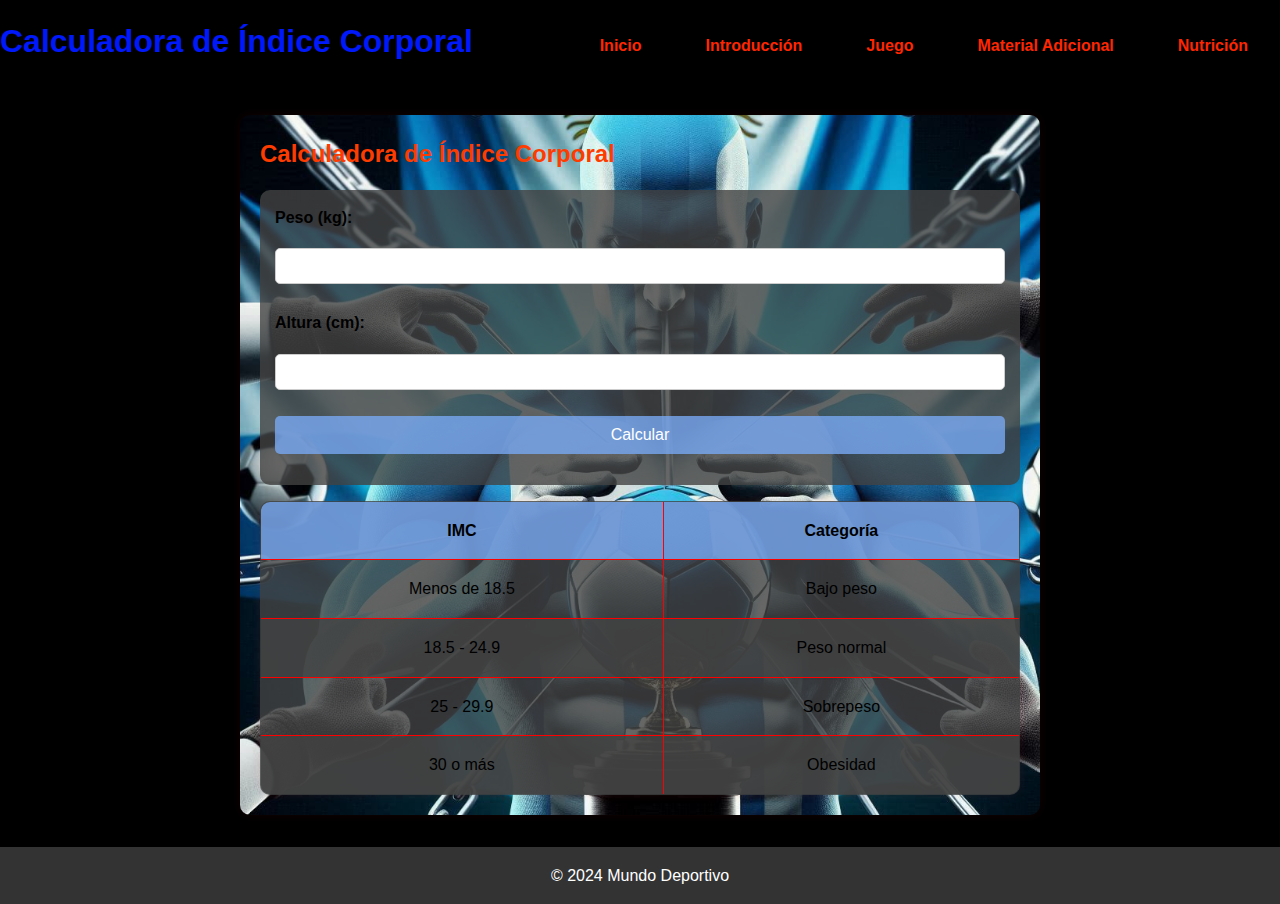
<file: bmi.html>
<!DOCTYPE html>
<html lang="es">
<head>
    <meta charset="UTF-8">
    <meta name="viewport" content="width=device-width, initial-scale=1.0">
    <title>Índice Corporal - Mundo Deportivo</title>
    <link rel="stylesheet" href="styles.css">
</head>
<body>
    <header>
        <h1>Calculadora de Índice Corporal</h1>
        <nav>
            <ul>
                <li><a href="index.html">Inicio</a></li>
                <li><a href="intro.html">Introducción</a></li>
                <li><a href="game.html">Juego</a></li>
                <li><a href="upload.html">Material Adicional</a></li>
                <li><a href="nutrition.html">Nutrición</a></li>
            </ul>
        </nav>
    </header>
    <section id="bmi">
        <h2>Calculadora de Índice Corporal</h2>
        <form id="bmiForm">
            <label for="weight">Peso (kg):</label>
            <input type="number" id="weight" required>
            <label for="height">Altura (cm):</label>
            <input type="number" id="height" required>
            <button type="submit">Calcular</button>
        </form>
        <p id="bmiResult"></p>
        <table id="bmiTable">
            <thead>
                <tr>
                    <th>IMC</th>
                    <th>Categoría</th>
                </tr>
            </thead>
            <tbody>
                <tr>
                    <td>Menos de 18.5</td>
                    <td>Bajo peso</td>
                </tr>
                <tr>
                    <td>18.5 - 24.9</td>
                    <td>Peso normal</td>
                </tr>
                <tr>
                    <td>25 - 29.9</td>
                    <td>Sobrepeso</td>
                </tr>
                <tr>
                    <td>30 o más</td>
                    <td>Obesidad</td>
                </tr>
            </tbody>
        </table>
    </section>
    <footer>
        <p>&copy; 2024 Mundo Deportivo</p>
    </footer>
    <script src="bmi.js"></script>
</body>
</html>
</file>
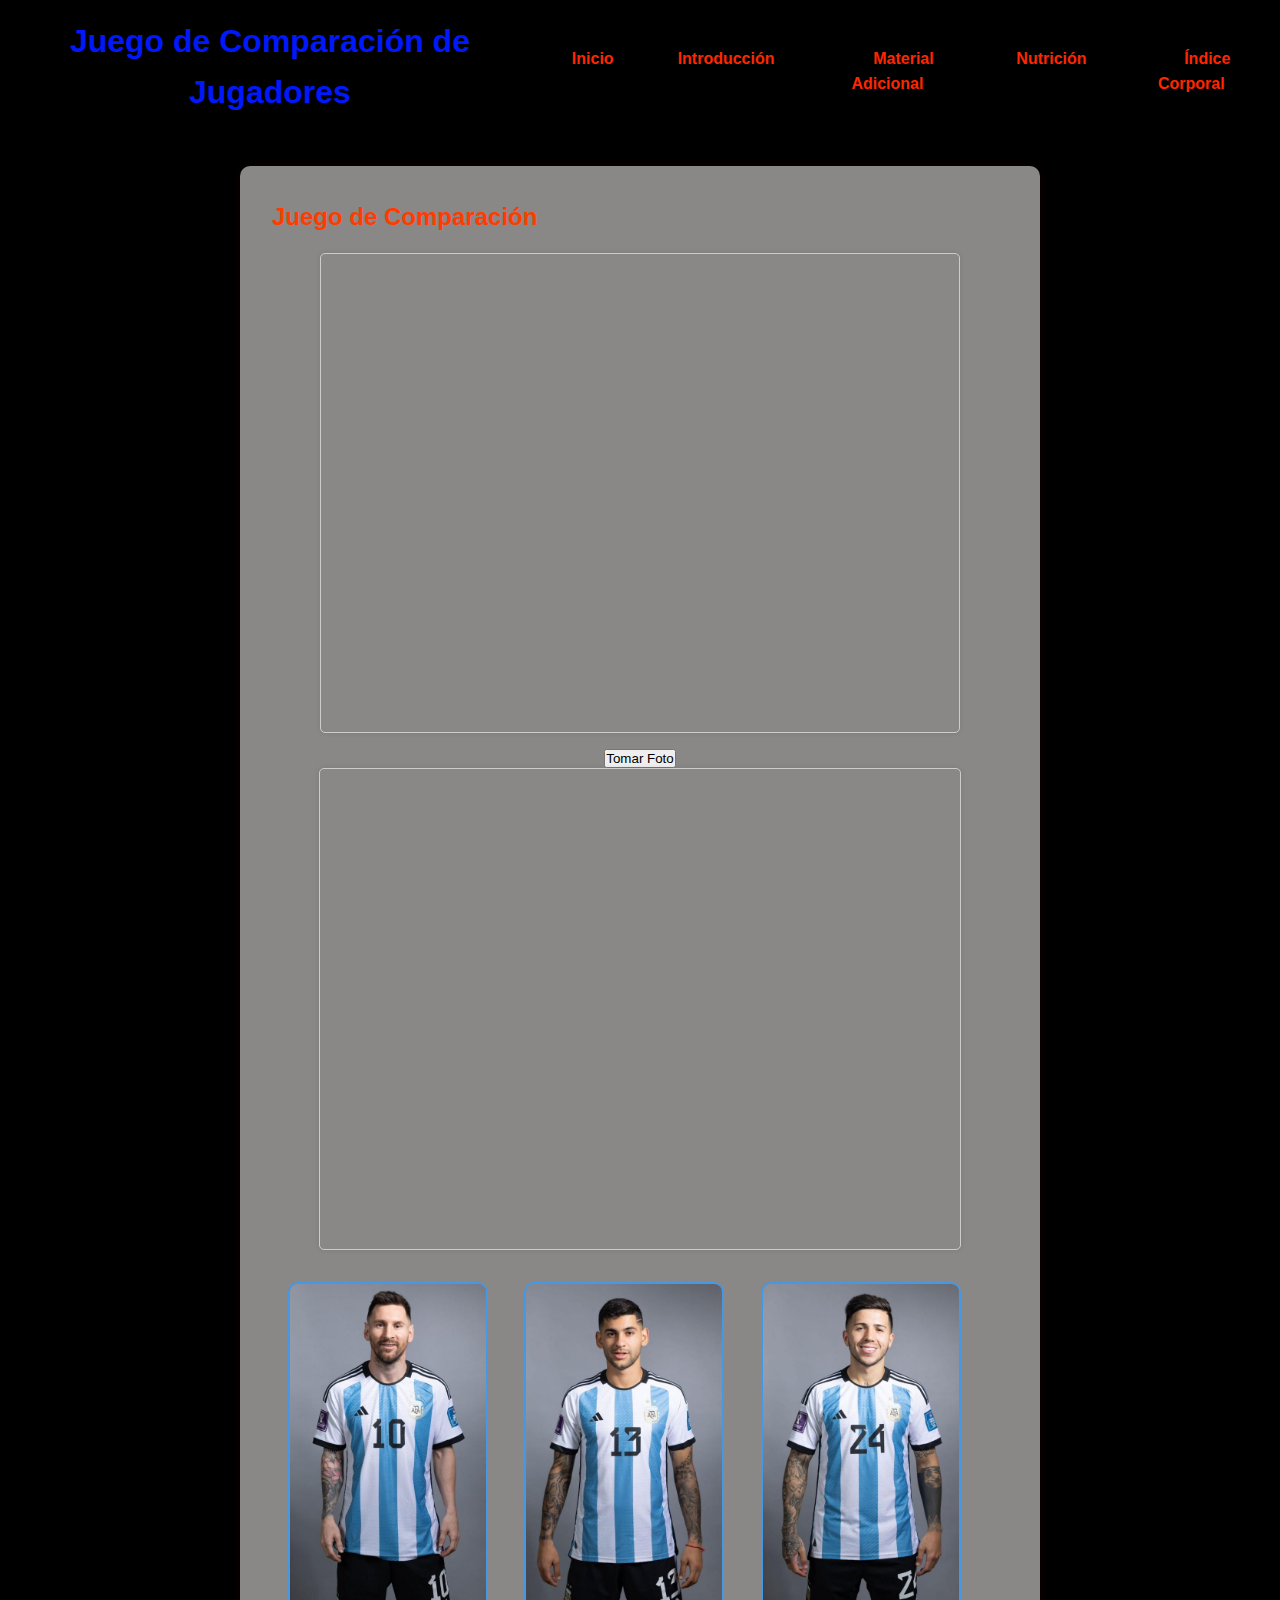
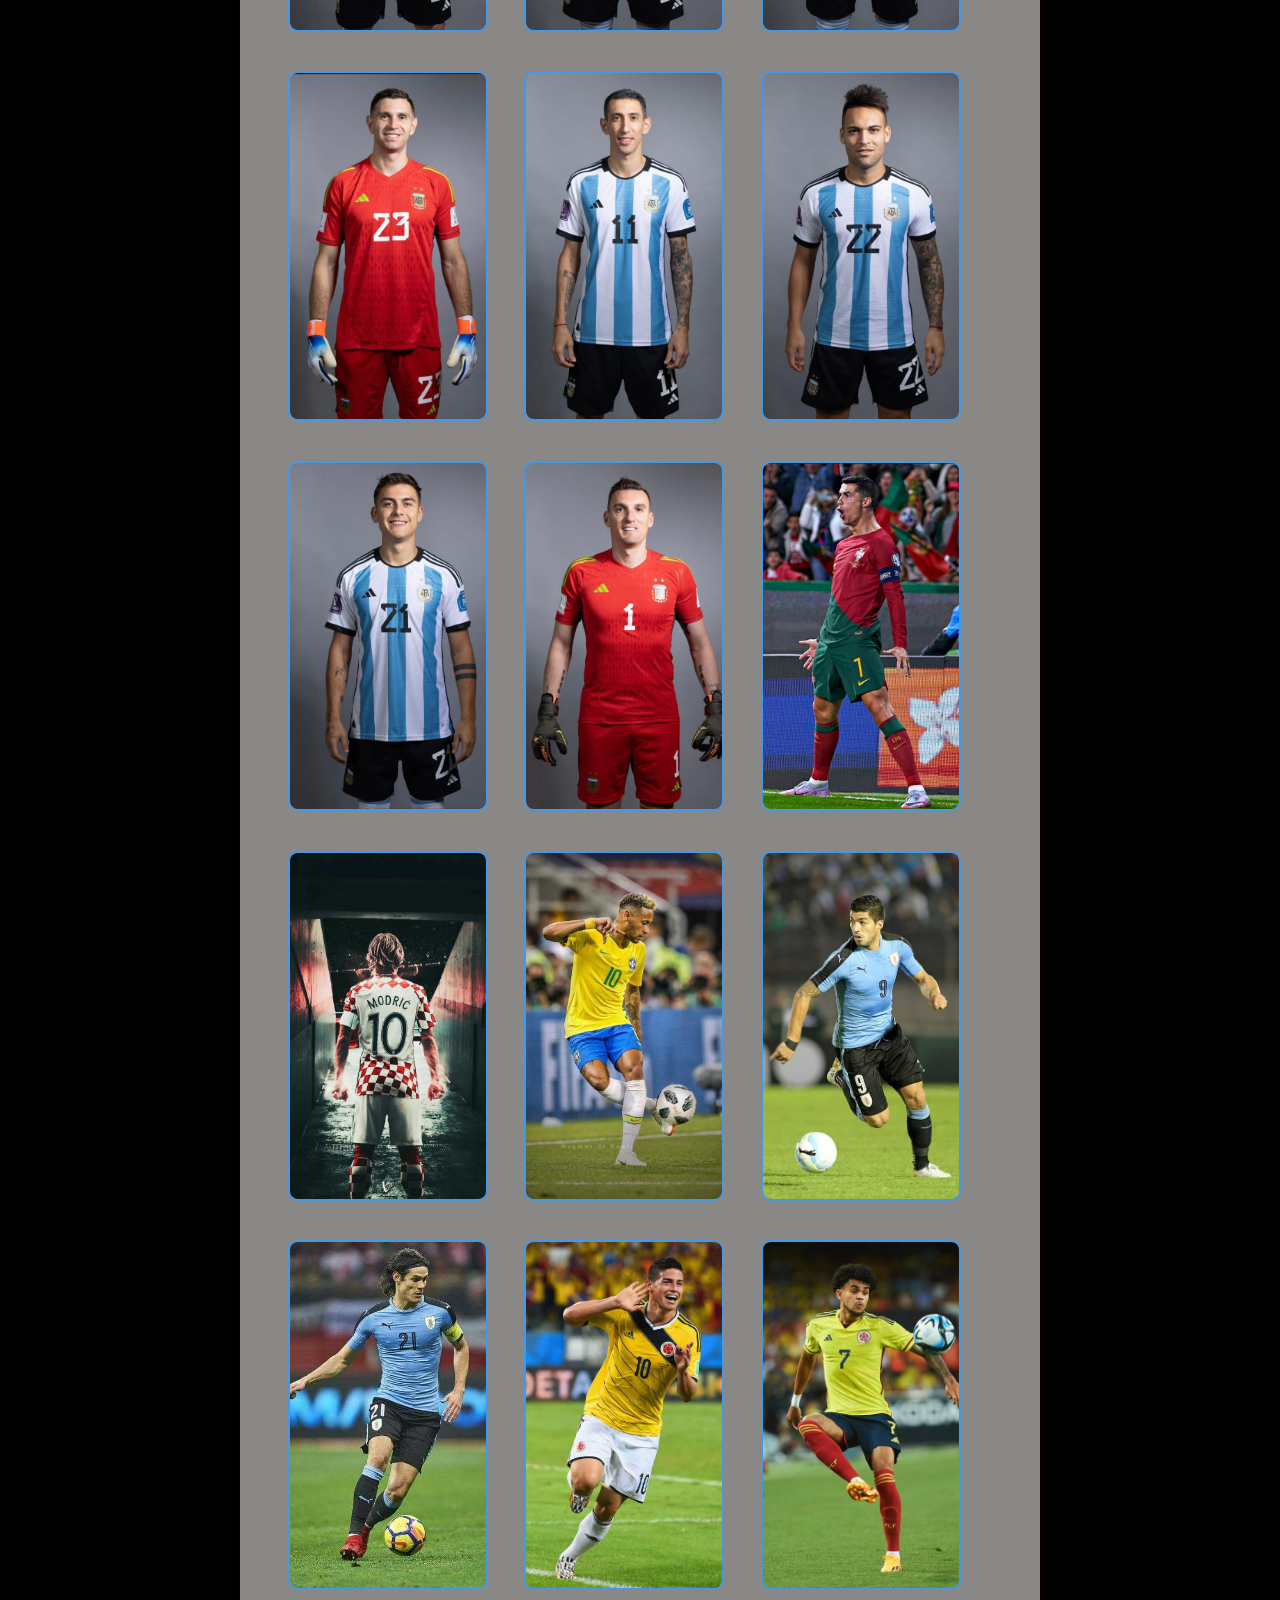
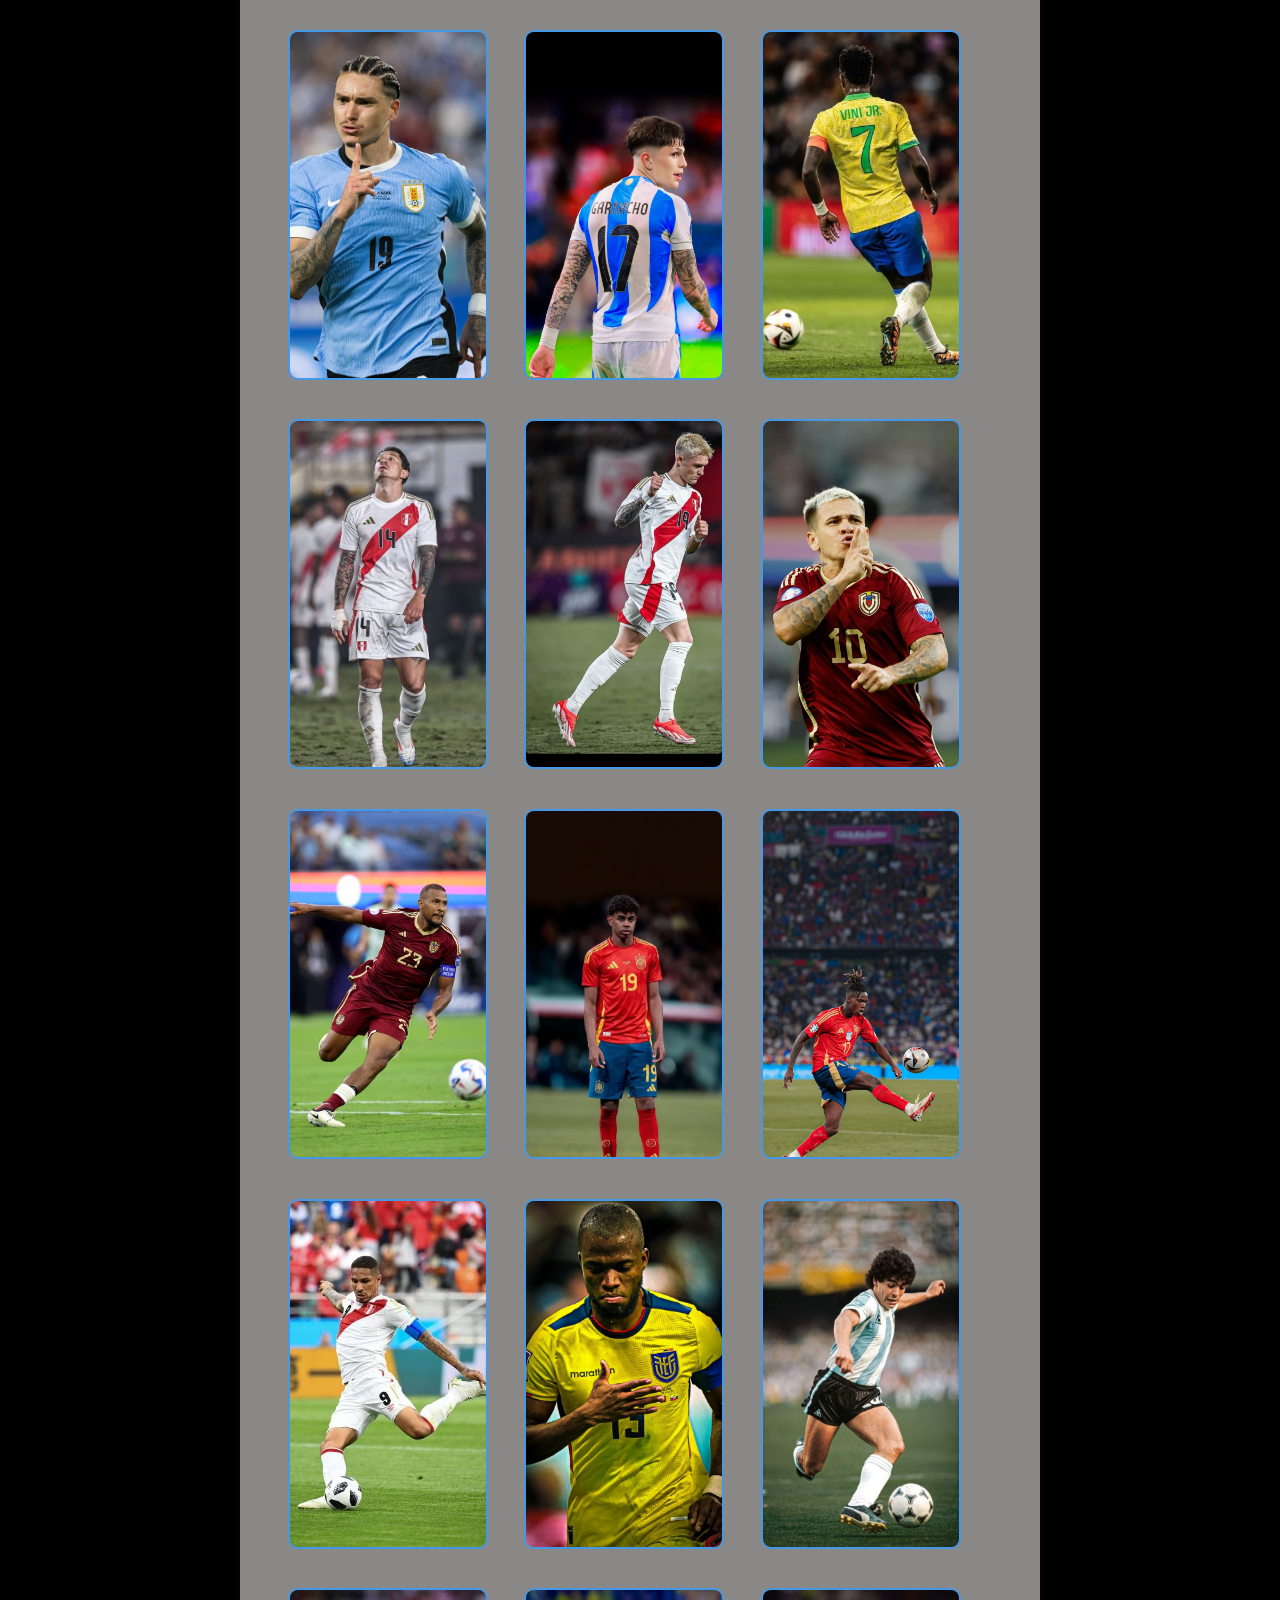
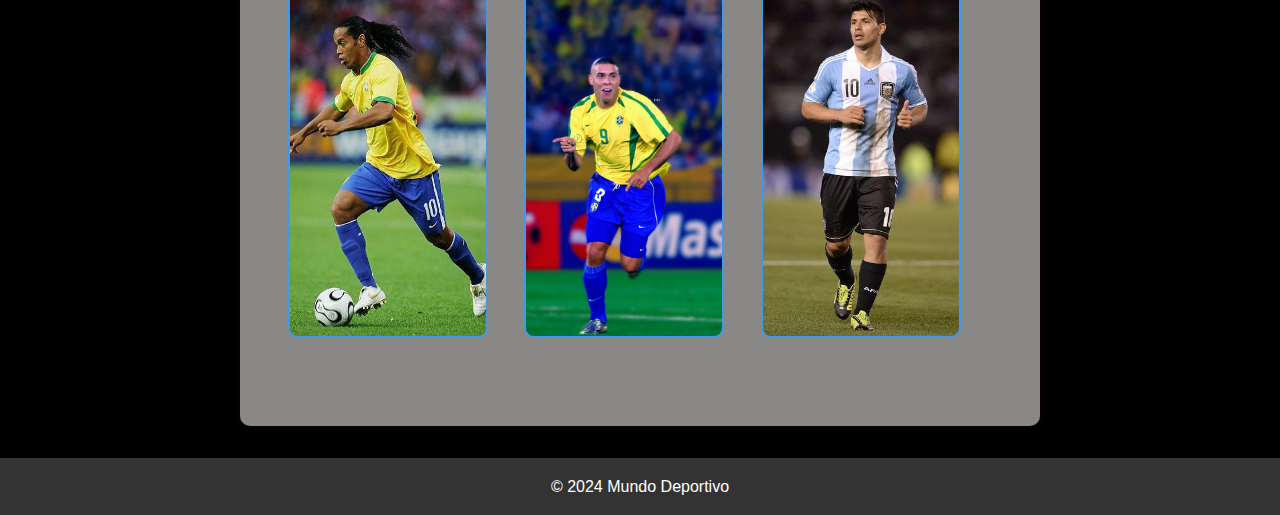
<file: game.html>
<!DOCTYPE html>
<html lang="es">
<head>
    <meta charset="UTF-8">
    <meta name="viewport" content="width=device-width, initial-scale=1.0">
    <title>Juego - Mundo Deportivo</title>
    <link rel="stylesheet" href="styles.css">
</head>
<body>
    <header>
        <h1>Juego de Comparación de Jugadores</h1>
        <nav>
            <ul>
                <li><a href="index.html">Inicio</a></li>
                <li><a href="intro.html">Introducción</a></li>
                <li><a href="upload.html">Material Adicional</a></li>
                <li><a href="nutrition.html">Nutrición</a></li>
                <li><a href="bmi.html">Índice Corporal</a></li>
            </ul>
        </nav>
    </header>
    <section id="game">
        <h2>Juego de Comparación</h2>
        <div id="gameArea">
            <video id="camera" width="640" height="480" autoplay></video>
            <button id="captureButton">Tomar Foto</button>
            <canvas id="photoCanvas" width="640" height="480"></canvas>
            <div id="playerImages">
                <img src="Lionel Messi.jpg" alt="Lionel Messi" class="player-img" data-description="Lionel Messi es un futbolista argentino considerado uno de los mejores de todos los tiempos. 'Nunca dejes de luchar por tus sueños, incluso cuando todo parece imposible.'">
                <img src="Cristian Romero.jpg" alt="Cristian Romero" class="player-img" data-description="Cristian Romero es un defensor central argentino conocido por su gran habilidad defensiva. 'La disciplina es el puente entre tus metas y tus logros.'">
                <img src="Enzo Fernández.jpg" alt="Enzo Fernández" class="player-img" data-description="Enzo Fernández es un joven mediocampista argentino con un gran futuro. 'La perseverancia es el secreto del éxito.'">
                <img src="Dibu_Martinez.jpg" alt="Dibu Martínez" class="player-img" data-description="Dibu Martínez es un portero argentino destacado por sus habilidades y su carisma. 'El éxito es la suma de pequeños esfuerzos repetidos día tras día.'">
                <img src="Angel Di María.jpg" alt="Ángel Di María" class="player-img" data-description="Ángel Di María es un extremo argentino conocido por su velocidad y capacidad de regate. 'La grandeza no se mide por lo que logras, sino por los obstáculos que superas.'">
                <img src="Lautaro Martínez.jpg" alt="Lautaro Martínez" class="player-img" data-description="Lautaro Martínez es un delantero argentino con gran capacidad goleadora. 'El talento gana juegos, pero el trabajo en equipo y la inteligencia ganan campeonatos.'">
                <img src="Paulo Dybala.jpg" alt="Paulo Dybala" class="player-img" data-description="Paulo Dybala es un delantero argentino conocido por su técnica y habilidades ofensivas. 'El éxito es la habilidad de ir de un fracaso a otro sin perder el entusiasmo.'">
                <img src="Franco Armani.jpg" alt="Franco Armani" class="player-img" data-description="Franco Armani es un portero argentino reconocido por sus reflejos y capacidad bajo los tres palos. 'La diferencia entre lo ordinario y lo extraordinario es ese pequeño extra.'">
                <img src="cr_7.jpg" alt="Cristiano Ronaldo" class="player-img" data-description="CR7, conocido como Cristiano Ronaldo, es uno de los futbolistas más exitosos y reconocidos del mundo. 'Tu amor propio nunca debe depender de las opiniones de los demás.'">
                <img src="Modric.jpg" alt="Luka Modrić" class="player-img" data-description="Luka Modrić es un mediocampista croata reconocido por su visión de juego y técnica impecable. 'El esfuerzo constante y la dedicación superan al talento innato.'">
                <img src="neymar_jrr.jpg" alt="Neymar Jr." class="player-img" data-description="Neymar Jr. es un delantero brasileño conocido por su habilidad y creatividad en el campo. 'Cree en ti mismo y serás imparable.'">
                <img src="Suarez_.jpg" alt="Luis Suárez" class="player-img" data-description="Luis Suárez es un delantero uruguayo famoso por su instinto goleador. 'La pasión es lo que te hará levantarte cuando todo parece perdido.'">
                <img src="cavani_.jpg" alt="Edinson Cavani" class="player-img" data-description="Edinson Cavani es un delantero uruguayo conocido por su capacidad para anotar en momentos cruciales. 'Nunca te rindas, porque nunca sabes si el próximo intento será el que funcione.'">
                <img src="james_.jpg" alt="James Rodríguez" class="player-img" data-description="James Rodríguez es un mediocampista colombiano destacado por su visión de juego y precisión. 'El trabajo duro supera al talento cuando el talento no trabaja duro.'">
                <img src="luis_diaz.jpg" alt="Luis Díaz" class="player-img" data-description="Luis Díaz es un extremo colombiano que se destaca por su velocidad y habilidades de dribbling. 'La única manera de hacer un gran trabajo es amar lo que haces.'">
                <img src="nunez.jpg" alt="Darwin Núñez" class="player-img" data-description="Darwin Núñez es un delantero uruguayo con gran potencial y capacidad de finalización. 'El dolor que sientes hoy será la fuerza que sientas mañana.'">
                <img src="garnacho.jpg" alt="Alejandro Garnacho" class="player-img" data-description="Alejandro Garnacho es un joven talento argentino con un futuro prometedor. 'El éxito es la suma de pequeños esfuerzos repetidos día tras día.'">
                <img src="vini-jr.jpg" alt="Vinícius Jr." class="player-img" data-description="Vinícius Jr. es un extremo brasileño conocido por su velocidad y habilidad en el uno contra uno. 'La práctica no te hace perfecto, te hace mejor.'">
                <img src="lapadula.jpg" alt="Gianluca Lapadula" class="player-img" data-description="Gianluca Lapadula es un delantero peruano-italiano conocido por su habilidad para anotar. 'La perseverancia es el secreto del éxito.'">
                <img src="sonne.jpg" alt="Heung-min Son" class="player-img" data-description="Heung-min Son es un extremo surcoreano reconocido por su velocidad y capacidad de finalización. 'No sueñes con el éxito, trabaja para alcanzarlo.'">
                <img src="soteldo.jpg" alt="Yeferson Soteldo" class="player-img" data-description="Yeferson Soteldo es un extremo venezolano conocido por su habilidad en el regate. 'La grandeza no se mide por lo que logras, sino por los obstáculos que superas.'">
                <img src="salomon_rodon.jpg" alt="Salomón Rondón" class="player-img" data-description="Salomón Rondón es un delantero venezolano conocido por su fortaleza física y capacidad goleadora. 'El talento gana juegos, pero el trabajo en equipo y la inteligencia ganan campeonatos.'">
                <img src="lamine.jpg" alt="Lamine Yamal" class="player-img" data-description="Lamine Yamal es un joven talento español conocido por su gran habilidad técnica. 'El éxito es la habilidad de ir de un fracaso a otro sin perder el entusiasmo.'">
                <img src="willams.jpg" alt="Iñaki Williams" class="player-img" data-description="Iñaki Williams es un delantero español conocido por su velocidad y fortaleza física. 'La diferencia entre lo ordinario y lo extraordinario es ese pequeño extra.'">
                <img src="paolo.jpg" alt="Paolo Guerrero" class="player-img" data-description="Paolo Guerrero es un delantero peruano reconocido por su capacidad goleadora en momentos clave. 'Nunca dejes de luchar por tus sueños, incluso cuando todo parece imposible.'">
                <img src="enner.jpg" alt="Enner Valencia" class="player-img" data-description="Enner Valencia es un delantero ecuatoriano conocido por su velocidad y capacidad goleadora. 'Cree en ti mismo y serás imparable.'">
                <img src="diego.jpg" alt="Diego Forlán" class="player-img" data-description="Diego Forlán es un exdelantero uruguayo conocido por su precisión y capacidad goleadora. 'La pasión es lo que te hará levantarte cuando todo parece perdido.'">
                <img src="ronaldhino.jpg" alt="Ronaldinho" class="player-img" data-description="Ronaldinho es un exfutbolista brasileño conocido por su magia y alegría en el campo. 'Nunca te rindas, porque nunca sabes si el próximo intento será el que funcione.'">
                <img src="ronaldo_nazario.jpg" alt="Ronaldo Nazário" class="player-img" data-description="Ronaldo Nazário es un exdelantero brasileño considerado uno de los mejores de todos los tiempos. 'El trabajo duro supera al talento cuando el talento no trabaja duro.'">
                <img src="aguero.jpg" alt="Sergio Agüero" class="player-img" data-description="Sergio Agüero es un exdelantero argentino conocido por su habilidad para anotar goles importantes. 'La única manera de hacer un gran trabajo es amar lo que haces.'">                
                <!-- Agrega más imágenes según sea necesario -->
            </div>
        </div>
        <div id="comparisonResult"></div>
    </section>
    <footer>
        <p>&copy; 2024 Mundo Deportivo</p>
    </footer>
    <script src="game.js"></script>
</body>
</html>
</file>
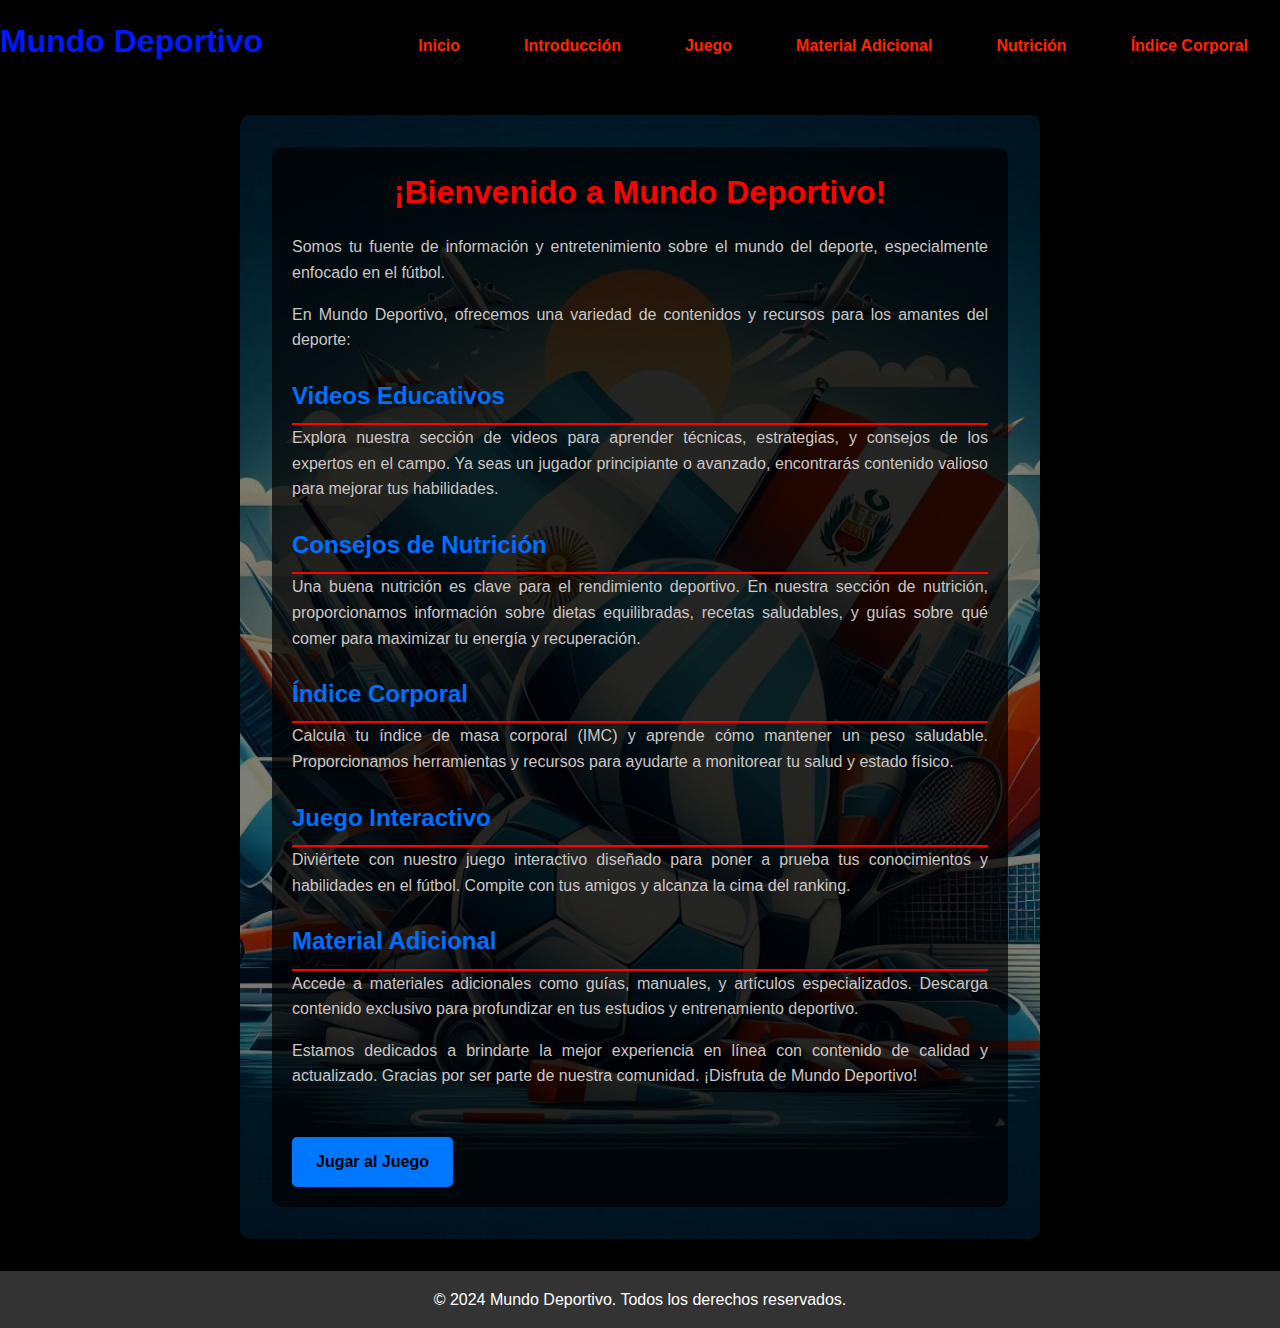
<file: intro.html>
<!DOCTYPE html>
<html lang="es">
<head>
    <meta charset="UTF-8">
    <meta name="viewport" content="width=device-width, initial-scale=1.0">
    <title>Mundo Deportivo - Introducción</title>
    <link rel="stylesheet" href="styles.css">
</head>
<body>
    <header>
        <h1>Mundo Deportivo</h1>
        <nav>
            <ul>
                <li><a href="index.html">Inicio</a></li>
                <li><a href="intro.html">Introducción</a></li>
                <li><a href="game.html">Juego</a></li>
                <li><a href="upload.html">Material Adicional</a></li>
                <li><a href="nutrition.html">Nutrición</a></li>
                <li><a href="bmi.html">Índice Corporal</a></li>
            </ul>
        </nav>
    </header>
    
    <section id="intro">
        <div class="background-overlay"></div>
        <div class="intro-content">
            <h2>¡Bienvenido a Mundo Deportivo!</h2>
            <p>Somos tu fuente de información y entretenimiento sobre el mundo del deporte, especialmente enfocado en el fútbol.</p>
            <p>En Mundo Deportivo, ofrecemos una variedad de contenidos y recursos para los amantes del deporte:</p>
            
            <h3>Videos Educativos</h3>
            <p>Explora nuestra sección de videos para aprender técnicas, estrategias, y consejos de los expertos en el campo. Ya seas un jugador principiante o avanzado, encontrarás contenido valioso para mejorar tus habilidades.</p>
            
            <h3>Consejos de Nutrición</h3>
            <p>Una buena nutrición es clave para el rendimiento deportivo. En nuestra sección de nutrición, proporcionamos información sobre dietas equilibradas, recetas saludables, y guías sobre qué comer para maximizar tu energía y recuperación.</p>
            
            <h3>Índice Corporal</h3>
            <p>Calcula tu índice de masa corporal (IMC) y aprende cómo mantener un peso saludable. Proporcionamos herramientas y recursos para ayudarte a monitorear tu salud y estado físico.</p>
            
            <h3>Juego Interactivo</h3>
            <p>Diviértete con nuestro juego interactivo diseñado para poner a prueba tus conocimientos y habilidades en el fútbol. Compite con tus amigos y alcanza la cima del ranking.</p>
            
            <h3>Material Adicional</h3>
            <p>Accede a materiales adicionales como guías, manuales, y artículos especializados. Descarga contenido exclusivo para profundizar en tus estudios y entrenamiento deportivo.</p>
            
            <p>Estamos dedicados a brindarte la mejor experiencia en línea con contenido de calidad y actualizado. Gracias por ser parte de nuestra comunidad. ¡Disfruta de Mundo Deportivo!</p>
            
            <a href="game.html" class="btn">Jugar al Juego</a>
        </div>
    </section>
    
    <footer>
        <p>&copy; 2024 Mundo Deportivo. Todos los derechos reservados.</p>
    </footer>
</body>
</html>
</file>
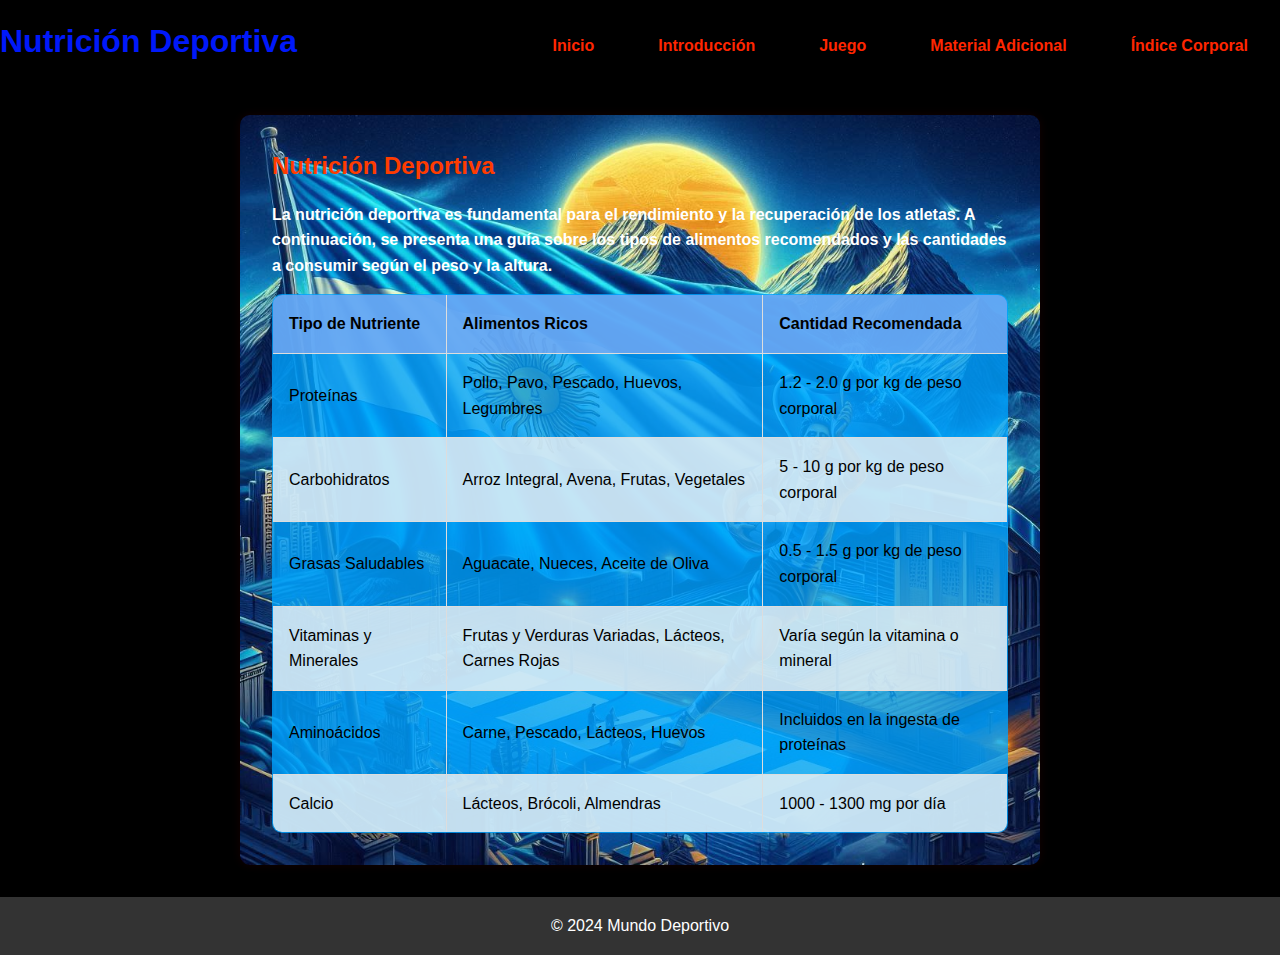
<file: nutrition.html>
<!DOCTYPE html>
<html lang="es">
<head>
    <meta charset="UTF-8">
    <meta name="viewport" content="width=device-width, initial-scale=1.0">
    <title>Nutrición - Mundo Deportivo</title>
    <link rel="stylesheet" href="styles.css">
</head>
<body>
    <header>
        <h1>Nutrición Deportiva</h1>
        <nav>
            <ul>
                <li><a href="index.html">Inicio</a></li>
                <li><a href="intro.html">Introducción</a></li>
                <li><a href="game.html">Juego</a></li>
                <li><a href="upload.html">Material Adicional</a></li>
                <li><a href="bmi.html">Índice Corporal</a></li>
            </ul>
        </nav>
    </header>
    <section id="nutrition">
        <h2>Nutrición Deportiva</h2>
        <p><strong>La nutrición deportiva es fundamental para el rendimiento y la recuperación de los atletas. A continuación, se presenta una guía sobre los tipos de alimentos recomendados y las cantidades a consumir según el peso y la altura.</strong></p>
        <table id="nutritionTable">
            <thead>
                <tr>
                    <th>Tipo de Nutriente</th>
                    <th>Alimentos Ricos</th>
                    <th>Cantidad Recomendada</th>
                </tr>
            </thead>
            <tbody>
                <tr>
                    <td>Proteínas</td>
                    <td>Pollo, Pavo, Pescado, Huevos, Legumbres</td>
                    <td>1.2 - 2.0 g por kg de peso corporal</td>
                </tr>
                <tr>
                    <td>Carbohidratos</td>
                    <td>Arroz Integral, Avena, Frutas, Vegetales</td>
                    <td>5 - 10 g por kg de peso corporal</td>
                </tr>
                <tr>
                    <td>Grasas Saludables</td>
                    <td>Aguacate, Nueces, Aceite de Oliva</td>
                    <td>0.5 - 1.5 g por kg de peso corporal</td>
                </tr>
                <tr>
                    <td>Vitaminas y Minerales</td>
                    <td>Frutas y Verduras Variadas, Lácteos, Carnes Rojas</td>
                    <td>Varía según la vitamina o mineral</td>
                </tr>
                <tr>
                    <td>Aminoácidos</td>
                    <td>Carne, Pescado, Lácteos, Huevos</td>
                    <td>Incluidos en la ingesta de proteínas</td>
                </tr>
                <tr>
                    <td>Calcio</td>
                    <td>Lácteos, Brócoli, Almendras</td>
                    <td>1000 - 1300 mg por día</td>
                </tr>
            </tbody>
        </table>
    </section>
    <footer>
        <p>&copy; 2024 Mundo Deportivo</p>
    </footer>
</body>
</html>
</file>
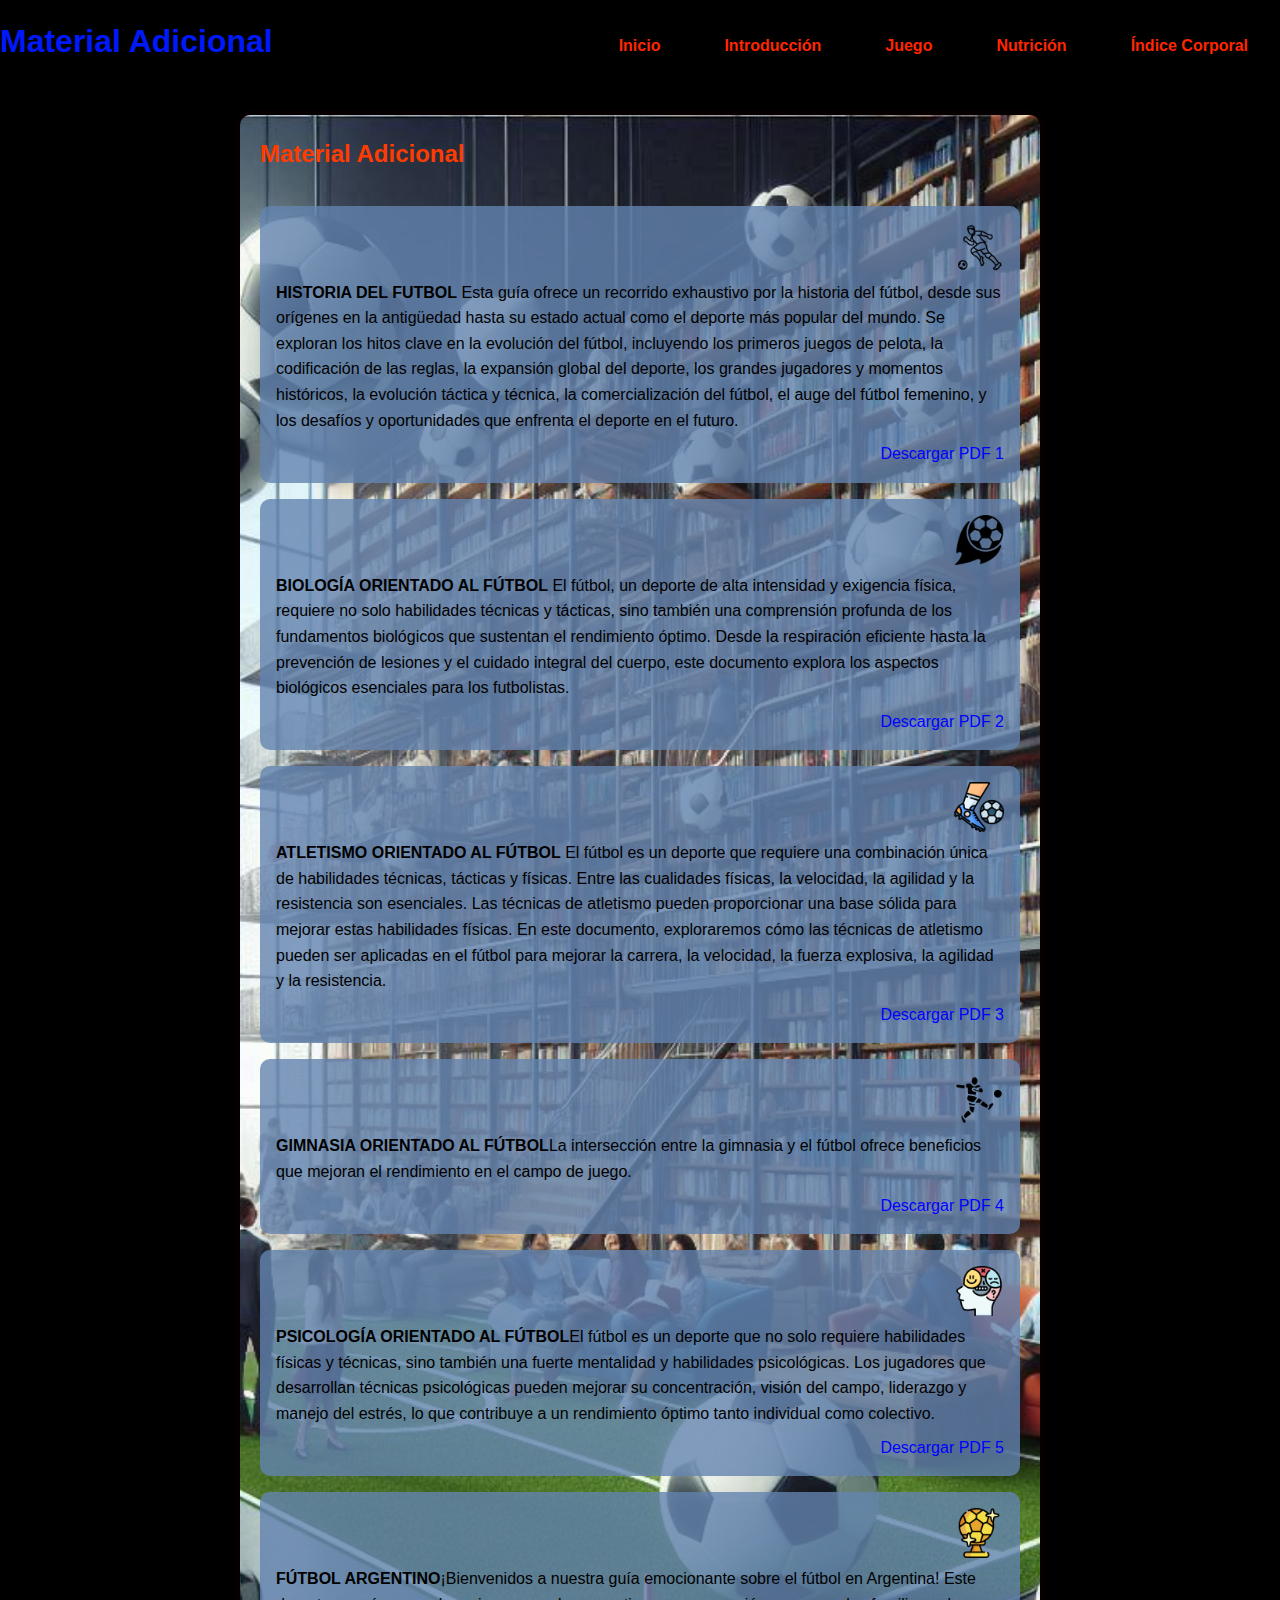
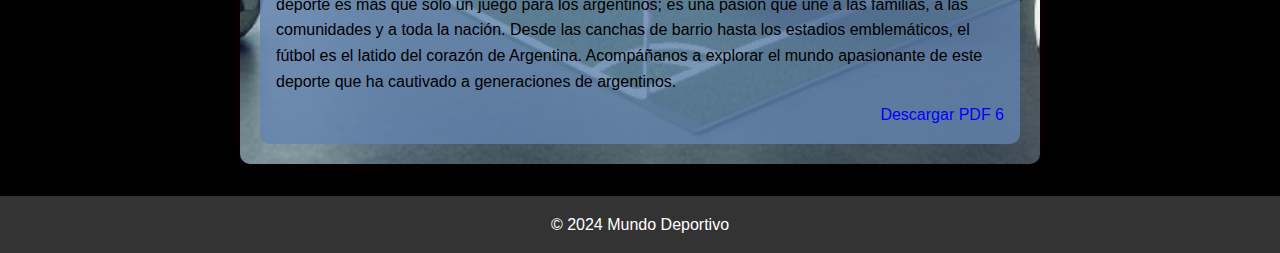
<file: upload.html>
<!DOCTYPE html>
<html lang="es">
<head>
    <meta charset="UTF-8">
    <meta name="viewport" content="width=device-width, initial-scale=1.0">
    <title>Material Adicional - Mundo Deportivo</title>
    <link rel="stylesheet" href="styles.css">
</head>
<body>
    <header>
        <h1>Material Adicional</h1>
        <nav>
            <ul>
                <li><a href="index.html">Inicio</a></li>
                <li><a href="intro.html">Introducción</a></li>
                <li><a href="game.html">Juego</a></li>
                <li><a href="nutrition.html">Nutrición</a></li>
                <li><a href="bmi.html">Índice Corporal</a></li>
            </ul>
        </nav>
    </header>
    <section id="additional-material">
        <h2>Material Adicional</h2>
        <div class="material-item">
            <img src="jugador-de-futbol.png" alt="Imagen del jugador de futbol">
            <p> <strong>HISTORIA DEL FUTBOL</strong> Esta guía ofrece un recorrido exhaustivo por la historia del fútbol, desde sus orígenes en la antigüedad hasta su estado actual como el deporte más popular del mundo. Se exploran los hitos clave en la evolución del fútbol, incluyendo los primeros juegos de pelota, la codificación de las reglas, la expansión global del deporte, los grandes jugadores y momentos históricos, la evolución táctica y técnica, la comercialización del fútbol, el auge del fútbol femenino, y los desafíos y oportunidades que enfrenta el deporte en el futuro.</p>
            <a href="https://drive.google.com/file/d/1Jh9tfPGUy6zw1Ol-aMIdzN0XRU51Ec8D/view?usp=sharing">Descargar PDF 1</a>
        </div>
        <div class="material-item">
            <img src="biologico.png" alt="Imagen de fundamentos biologicos">
            <p><strong>BIOLOGÍA ORIENTADO AL FÚTBOL</strong> El fútbol, un deporte de alta intensidad y exigencia física, requiere no solo habilidades técnicas y tácticas, sino también una comprensión profunda de los fundamentos biológicos que sustentan el rendimiento óptimo. Desde la respiración eficiente hasta la prevención de lesiones y el cuidado integral del cuerpo, este documento explora los aspectos biológicos esenciales para los futbolistas.</p>
            <a href="https://drive.google.com/file/d/1dh65r-Cv_Vlney72qWmimDcRCq1ZMw8z/view?usp=sharing">Descargar PDF 2</a>
        </div>
        <div class="material-item">
            <img src="atletismo.png" alt="Imagen de atletismo">
            <p><strong>ATLETISMO ORIENTADO AL FÚTBOL</strong> El fútbol es un deporte que requiere una combinación única de habilidades técnicas, tácticas y físicas. Entre las cualidades físicas, la velocidad, la agilidad y la resistencia son esenciales. Las técnicas de atletismo pueden proporcionar una base sólida para mejorar estas habilidades físicas. En este documento, exploraremos cómo las técnicas de atletismo pueden ser aplicadas en el fútbol para mejorar la carrera, la velocidad, la fuerza explosiva, la agilidad y la resistencia.</p>
            <a href="https://drive.google.com/file/d/1ohllw_0BUVuwQQRObGaAwfNrVYlRWMha/view?usp=sharing">Descargar PDF 3</a>
        </div>
        <div class="material-item">
            <img src="gimnasia.png" alt="Imagen de gimnasia">
            <p><strong>GIMNASIA ORIENTADO AL FÚTBOL</strong>La intersección entre la gimnasia y el fútbol ofrece beneficios que mejoran el rendimiento en el campo de juego.</p>
            <a href="https://drive.google.com/file/d/1MfZ5uFNoON4s4nNfSSifzEsRdo04ccBi/view?usp=sharing">Descargar PDF 4</a>
        </div>
        <div class="material-item">
            <img src="psicologia.png" alt="Imagen de psicologia">
            <p><strong>PSICOLOGÍA ORIENTADO AL FÚTBOL</strong>El fútbol es un deporte que no solo requiere habilidades físicas y técnicas, sino también una fuerte mentalidad y habilidades psicológicas. Los jugadores que desarrollan técnicas psicológicas pueden mejorar su concentración, visión del campo, liderazgo y manejo del estrés, lo que contribuye a un rendimiento óptimo tanto individual como colectivo.</p>
            <a href="https://drive.google.com/file/d/1yB6F2tgrTGBXCOFeEdOvff4zyFJyZBxZ/view?usp=sharing">Descargar PDF 5</a>
        </div>
        <div class="material-item">
            <img src="premio-de-futbol.png" alt="Imagen de premio de futbol">
            <p><strong>FÚTBOL ARGENTINO</strong>¡Bienvenidos a nuestra guía emocionante sobre el fútbol en Argentina! Este deporte es más que solo un juego para los argentinos; es una pasión que une a las familias, a las comunidades y a toda la nación. Desde las canchas de barrio hasta los estadios emblemáticos, el fútbol es el latido del corazón de Argentina. Acompáñanos a explorar el mundo apasionante de este deporte que ha cautivado a generaciones de argentinos.</p>
            <a href="https://drive.google.com/file/d/1d321Cfm9NuQZd4vgmMMoQdYdtxMqd3Nf/view?usp=sharing">Descargar PDF 6</a>
        </div>
        <!-- Añade más elementos de material aquí -->
    </section>
    <footer>
        <p>&copy; 2024 Mundo Deportivo</p>
    </footer>
</body>
</html>
</file>
<file: styles.css>
/* Reset de márgenes y paddings */
* {
    margin: 0;
    padding: 0;
    box-sizing: border-box;
}

/* Estilos del cuerpo */
body {
    font-family: 'Arial', sans-serif;
    background-color: #000000;
    color: #ffffff;
    line-height: 1.6;
}

/* Encabezado */
header {
    background-color: #000000;
    color: #0019fa;
    padding: 1rem 0;
    text-align: center;
    margin-bottom: 1.5rem;
    display: flex;
    justify-content: space-between;
    align-items: center;
}

header .logo {
    max-height: 50px;
    margin-right: 1rem;
}

header h1 {
    margin-bottom: 0.5rem;
}

/* Estilos del menú de navegación */
nav ul {
    list-style: none;
    padding: 0;
    display: flex;
    justify-content: center;
    background-color: #000000; /* Fondo negro del menú */
}

nav ul li {
    margin: 0 1em;
}

nav ul li a {
    color: #ffffff; /* Color de texto blanco */
    text-decoration: none;
    font-weight: bold;
    padding: 0.5rem 1rem;
    transition: background-color 0.3s, color 0.3s;
}

nav ul li a:hover {
    background-color: #eff5ff; /* Fondo blanco al pasar el cursor */
    color: #ff0000; /* Color de texto naranja al pasar el cursor */
    border-radius: 5px;
}


/* Estilos de las secciones */
section {
    padding: 2rem;
    margin: 1rem auto;
    max-width: 800px;
    background-color: #8a8787;
    border-radius: 10px;
    box-shadow: 0 0 10px rgba(192, 17, 17, 0.1);
}

section h2 {
    margin-bottom: 1rem;
    color: #ff3c00;
}

section p {
    margin-bottom: 1rem;
}

/* Estilos de los formularios */
form {
    display: flex;
    flex-direction: column;
}

form label {
    margin-bottom: 0.5rem;
    font-weight: bold;
}

form input, form textarea, form button {
    margin-bottom: 1rem;
    padding: 0.5rem;
    border: 1px solid #000000;
    border-radius: 5px;
    font-size: 1rem;
}

form button {
    background-color: #1523e2;
    color: #000000;
    cursor: pointer;
}

form button:hover {
    background-color: #555555;
}

/* Estilos específicos para el área de juego */
#gameArea {
    display: flex;
    flex-direction: column;
    align-items: center;
}

#gameArea video, #gameArea canvas {
    max-width: 100%;
    margin-bottom: 1rem;
}

#gameArea img.player-img {
    max-width: 200px;
    margin: 1rem;
    border: 2px solid #4498e6;
    border-radius: 10px;
}

/* Resultados de la comparación en el juego */
#comparisonResult {
    margin-top: 2rem;
    text-align: center;
}

#comparisonResult .comparison-img {
    max-width: 200px;
    margin: 1rem;
    border: 2px solid #ccc;
    border-radius: 10px;
}

#comparisonResult p {
    margin-top: 1rem;
    font-size: 1rem;
    color: #000000;
}

/* Estilos para la tabla de IMC */
#bmiTable {
    width: 100%;
    margin-top: 2rem;
    border-collapse: collapse;
    background-color: #ffffff;
    border-radius: 10px;
    box-shadow: 0 0 10px rgba(236, 51, 51, 0.1);
}

#bmiTable th, #bmiTable td {
    padding: 1rem;
    text-align: left;
    border-bottom: 1px solid #04440d;
}

#bmiTable th {
    background-color: #ff9100;
}

#bmiTable tr:hover {
    background-color: #f80000;
}

/* Pie de página */
footer {
    background-color: #333;
    color: #fff;
    text-align: center;
    padding: 1rem 0;
    margin-top: 2rem;
}

footer p {
    margin: 0;
}

/* Estilos de la sección de introducción */
#intro {
    padding: 2rem;
    margin: 1rem auto;
    max-width: 800px;
    background-color: #333333;
    border-radius: 10px;
    box-shadow: 0 0 10px rgba(0, 0, 0, 0.5);
}

/* Estilo para la imagen de fondo */
#intro {
    position: relative;
    background-image: url('arge_per.jpg'); /* Reemplaza con la ruta de tu imagen */
    background-size: cover;
    background-position: center;
    color: white;
    z-index: 1;
}

.background-overlay {
    position: absolute;
    top: 0;
    left: 0;
    width: 100%;
    height: 100%;
    background-color: rgba(0, 0, 0, 0.5); /* Capa de superposición oscura */
    z-index: 2;
}

.intro-content {
    position: relative;
    z-index: 3;
    padding: 20px;
    background-color: rgba(0, 0, 0, 0.7); /* Fondo blanco semi-transparente para el contenido */
    border-radius: 10px;
    max-width: 800px;
    margin: auto;
}


#intro h2 {
    margin-bottom: 1rem;
    color: #ff0000;
    font-size: 2rem;
    text-align: center;
}

#intro p {
    margin-bottom: 1rem;
    color: #ccc6c6;
    text-align: justify;
}

#intro h3 {
    margin-top: 1.5rem;
    color: #006eff;
    text-align: left;
    font-size: 1.5rem;
    border-bottom: 2px solid #ff0000;
    padding-bottom: 0.5rem;
}

#intro a.btn {
    display: inline-block;
    margin-top: 2rem;
    padding: 0.75rem 1.5rem;
    background-color: #0077ff;
    color: #000000;
    text-decoration: none;
    font-weight: bold;
    border-radius: 5px;
    transition: background-color 0.3s, color 0.3s;
}

#intro a.btn:hover {
    background-color: #ffffff;
    color: #000000;
}


/* Estilos para la sección de inicio */
#home {
    padding: 2rem;
    margin: 1rem auto;
    max-width: 1200px;
    background-color: #222222;
    border-radius: 10px;
    box-shadow: 0 0 10px rgba(245, 0, 0, 0.1);
}

.banner {
    text-align: center;
    background: url('images/banner.jpg') no-repeat center center/cover;
    padding: 3rem 1rem;
    color: #247bfd;
    border-radius: 10px;
}

.banner h1 {
    margin-bottom: 1rem;
    font-size: 2.5rem;
}

.banner p {
    margin-bottom: 1.5rem;
    font-size: 1.2rem;
}

.banner .btn {
    background-color: #000000;
    color: #ffffff;
    padding: 0.7rem 1.5rem;
    text-decoration: none;
    border-radius: 5px;
    font-size: 1.1rem;
}

.banner .btn:hover {
    background-color: #f4f4f4;
    color: #000000;
}

.features {
    display: flex;
    justify-content: space-between;
    margin-top: 2rem;
}

.feature {
    flex: 1;
    background-color: #f4f4f4;
    padding: 1rem;
    margin: 0 0.5rem;
    border-radius: 10px;
    text-align: center;
}

.feature h3 {
    margin-bottom: 1rem;
}

.feature p {
    color: #666;
}

/* Estilos de animación */
@keyframes fadeIn {
    0% { opacity: 0; }
    100% { opacity: 1; }
}

.fade-in {
    animation: fadeIn 1s ease-in-out;
}


/* Estilos para Material Adicional */
#uploadForm {
    display: flex;
    flex-direction: column;
    gap: 1rem;
    margin-bottom: 2rem;
}

#uploadForm label {
    font-weight: bold;
}

#uploadForm input[type="file"],
#uploadForm input[type="url"],
#uploadForm button {
    padding: 0.5rem;
    border-radius: 5px;
    border: 1px solid #ddd;
}

#uploadForm button {
    background-color: #333;
    color: #fff;
    cursor: pointer;
}

#uploadForm button:hover {
    background-color: #555;
}

#uploadedMaterials {
    display: flex;
    flex-direction: column;
    gap: 1rem;
}

#uploadedMaterials div {
    display: flex;
    align-items: center;
    background-color: rgba(244, 244, 244, 0.8); /* Fondo con opacidad */
    padding: 1rem;
    border-radius: 10px;
}

#uploadedMaterials img {
    max-width: 50px; /* Tamaño del icono */
    max-height: 50px; /* Tamaño del icono */
    margin-left: 1rem;
}

#uploadedMaterials a {
    color: #0000ff;
    text-decoration: none;
}

#uploadedMaterials a:hover {
    text-decoration: underline;
}

/* Estilos para la sección de Material Adicional */
#additional-material {
    display: flex;
    flex-direction: column;
    gap: 1rem;
    background-image: url('biblioteca_futbol.jpg'); /* Reemplaza con la ruta de tu imagen */
    background-size: cover;
    background-position: center;
    background-repeat: no-repeat;
    padding: 20px;
    color: #000000; /* Ajusta el color del texto si es necesario */
    position: relative; /* Asegura que la posición sea relativa para que funcione el pseudo-elemento */
}

.material-item {
    display: flex;
    flex-direction: column;
    align-items: flex-start;
    background-color: rgba(99, 131, 175, 0.8); /* Fondo con opacidad */
    padding: 1rem;
    border-radius: 10px;
}

.material-item img {
    max-width: 50px;
    max-height: 50px;
    margin-left: 1rem;
    align-self: flex-end;
}

.material-item p {
    margin: 0.5rem 0;
}

.material-item a {
    color: #0000ff;
    text-decoration: none;
    align-self: flex-end;
}

.material-item a:hover {
    text-decoration: underline;
}

#additional-material::before {
    content: "";
    position: absolute;
    top: 0;
    left: 0;
    width: 100%;
    height: 100%;
    background-color: rgba(0, 0, 0, 0.3); /* Ajusta la opacidad (0.3 = 30%) para la transparencia */
    z-index: -1;
}



/* Estilos para el área de juego (mejorado) */


.player-img {
    width: 200px; /* Cambia el tamaño al que desees */
    height: 350px; /* Cambia el tamaño al que desees */
    object-fit: cover; /* Esto se asegura de que la imagen se ajuste al tamaño sin distorsión */
    margin: 3px; /* Añade un margen entre las imágenes si es necesario */
}


#gameArea video, #gameArea canvas {
    border: 1px solid #ccc;
    border-radius: 5px;
    box-shadow: 0 0 5px rgba(0, 0, 0, 0.1);
}

#gameArea img.player-img {
    transition: transform 0.3s;
}

#gameArea img.player-img:hover {
    transform: scale(1.05);
}

nav ul {
    list-style: none;
    padding: 0;
    display: flex;
    justify-content: center;
    background-color: #000000;
}

nav ul li {
    margin: 0 1em;
}

nav ul li a {
    color: rgb(255, 38, 0);
    text-decoration: none;
}

section#nutrition {
    padding: 2em;
}

table {
    color: #000000;
    width: 100%;
    border-collapse: collapse;
    margin-top: 1em;
}

table, th, td {
    border: 1px solid #ebebeb;
}

th, td {
    padding: 0.5em;
    text-align: left;
}

th {
    background-color: #ff1e00;
}

tbody tr:nth-child(even) {
    background-color: #9af8df;
}

tbody tr:hover {
    background-color: #1800f0;
}

/* Estilos para la sección de Nutrición */
#nutrition {
    background-image: url('nutri.jpg'); /* Reemplaza con la ruta de tu imagen */
    background-size: cover;
    background-position: center;
    background-repeat: no-repeat;
    padding: 20px;
    color: #ffffff; /* Ajusta el color del texto si es necesario */
    position: relative; /* Asegura que la posición sea relativa para que funcione el pseudo-elemento */
}

#nutrition::before {
    content: "";
    position: absolute;
    top: 0;
    left: 0;
    width: 100%;
    height: 100%;
    background-color: rgba(0, 0, 0, 0.5); /* Ajusta la opacidad (0.5 = 50%) para la transparencia */
    z-index: -1;
}

/* Estilos para la tabla de Nutrición */
#nutritionTable {
    width: 100%;
    border-collapse: collapse;
    background-color: rgba(0, 162, 255, 0.8); /* Fondo con opacidad */
    color: #000;
    margin-top: 1rem;
    border-radius: 10px;
    overflow: hidden; /* Para que el borde redondeado se aplique también a la tabla */
}

#nutritionTable th,
#nutritionTable td {
    padding: 1rem;
    border: 1px solid #ddd;
    text-align: left;
}

#nutritionTable th {
    background-color: rgba(120, 169, 243, 0.8); /* Fondo con opacidad */
    color: #000;
}

#nutritionTable tr:nth-child(even) {
    background-color: rgba(244, 244, 244, 0.8); /* Fondo con opacidad */
}

#nutritionTable tr:hover {
    background-color: rgba(120, 169, 243, 0.5); /* Color al pasar el mouse */
}

/* Estilos para la sección de Índice Corporal */
#bmi {
    background-image: url('imc.jpg'); /* Reemplaza con la ruta de tu imagen */
    background-size: cover;
    background-position: center;
    background-repeat: no-repeat;
    padding: 20px;
    color: #000000; /* Ajusta el color del texto si es necesario */
    position: relative; /* Asegura que la posición sea relativa para que funcione el pseudo-elemento */
}

#bmi::before {
    content: "";
    position: absolute;
    top: 0;
    left: 0;
    width: 100%;
    height: 100%;
    background-color: rgba(0, 0, 0, 0.5); /* Ajusta la opacidad (0.5 = 50%) para la transparencia */
    z-index: -1;
}

/* Estilos para la tabla de IMC */
#bmiTable {
    width: 100%;
    border-collapse: collapse;
    background-color: rgba(66, 66, 66, 0.8); /* Fondo con opacidad */
    color: #000000;
    margin-top: 1rem;
    border-radius: 10px;
    overflow: hidden; /* Para que el borde redondeado se aplique también a la tabla */
}

#bmiTable th,
#bmiTable td {
    padding: 1rem;
    border: 1px solid #ff0000;
    text-align: center; /* Centra el texto en la tabla */
}

#bmiTable th {
    background-color: rgba(120, 169, 243, 0.8); /* Fondo con opacidad */
    color: #000;
}

#bmiTable tr:nth-child(even) {
    background-color: rgba(66, 66, 66, 0.8); /* Fondo con opacidad */
}

#bmiTable tr:hover {
    background-color: rgba(120, 169, 243, 0.5); /* Color al pasar el mouse */
}

/* Estilos para el formulario */
#bmiForm {
    background-color: rgba(66, 66, 66, 0.8); /* Fondo con opacidad */
    padding: 15px;
    border-radius: 10px;
    margin-bottom: 1rem;
    display: flex;
    flex-direction: column;
    gap: 10px;
}

#bmiForm label {
    font-weight: bold;
    color: #000;
}

#bmiForm input {
    padding: 8px;
    border: 1px solid #ccc;
    border-radius: 5px;
    font-size: 1rem;
}

#bmiForm button {
    padding: 10px;
    background-color: rgba(120, 169, 243, 0.8);
    color: #fff;
    border: none;
    border-radius: 5px;
    cursor: pointer;
}

#bmiForm button:hover {
    background-color: rgba(120, 169, 243, 1);
}

/* Estilos para el resultado del IMC */
#bmiResult {
    background-color: #ffffff;
    font-size: 1.2rem;
    font-weight: bold;
    color: #000000;
    margin-top: 10px;
}

footer a {
    text-decoration: none;
    color: #000; /* Color del texto */
    font-size: 16px;
}

footer a i {
    font-size: 20px; /* Tamaño del ícono */
    margin-right: 8px; /* Espacio entre el ícono y el texto */
    color: #25D366; /* Color verde de WhatsApp */
}

footer a:hover {
    color: #0077FF; /* Color del enlace al pasar el ratón */
}
</file>
